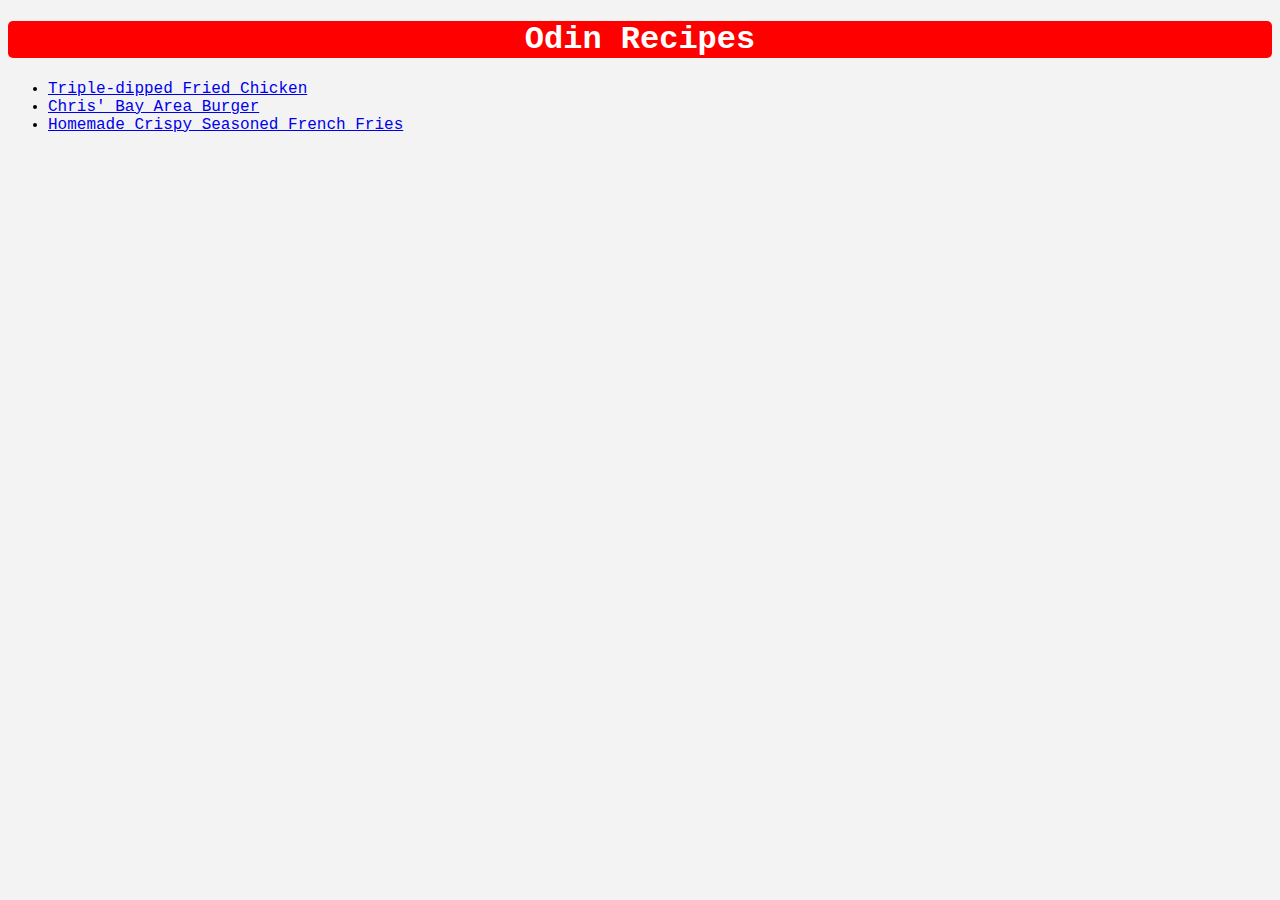
<file: index.html>
<!DOCTYPE html>
<html lang="en">
<head>
    <meta charset="UTF-8">
    <meta name="viewport" content="width=device-width, initial-scale=1.0">
    <link rel="stylesheet" href="styles.css">
    <title>Odin Recipes</title>
</head>
<body>
    <h1>Odin Recipes</h1>
    <ul>
        <li><a href="recipes/triple-dipped-fried-chicken.html">Triple-dipped Fried Chicken</a></li>
        <li><a href="recipes/chris-bay-area-burger.html">Chris' Bay Area Burger</a></li>
        <li><a href="recipes/seasoned-french-fries.html">Homemade Crispy Seasoned French Fries</a></li>
    </ul>
</body>
</html>
</file>
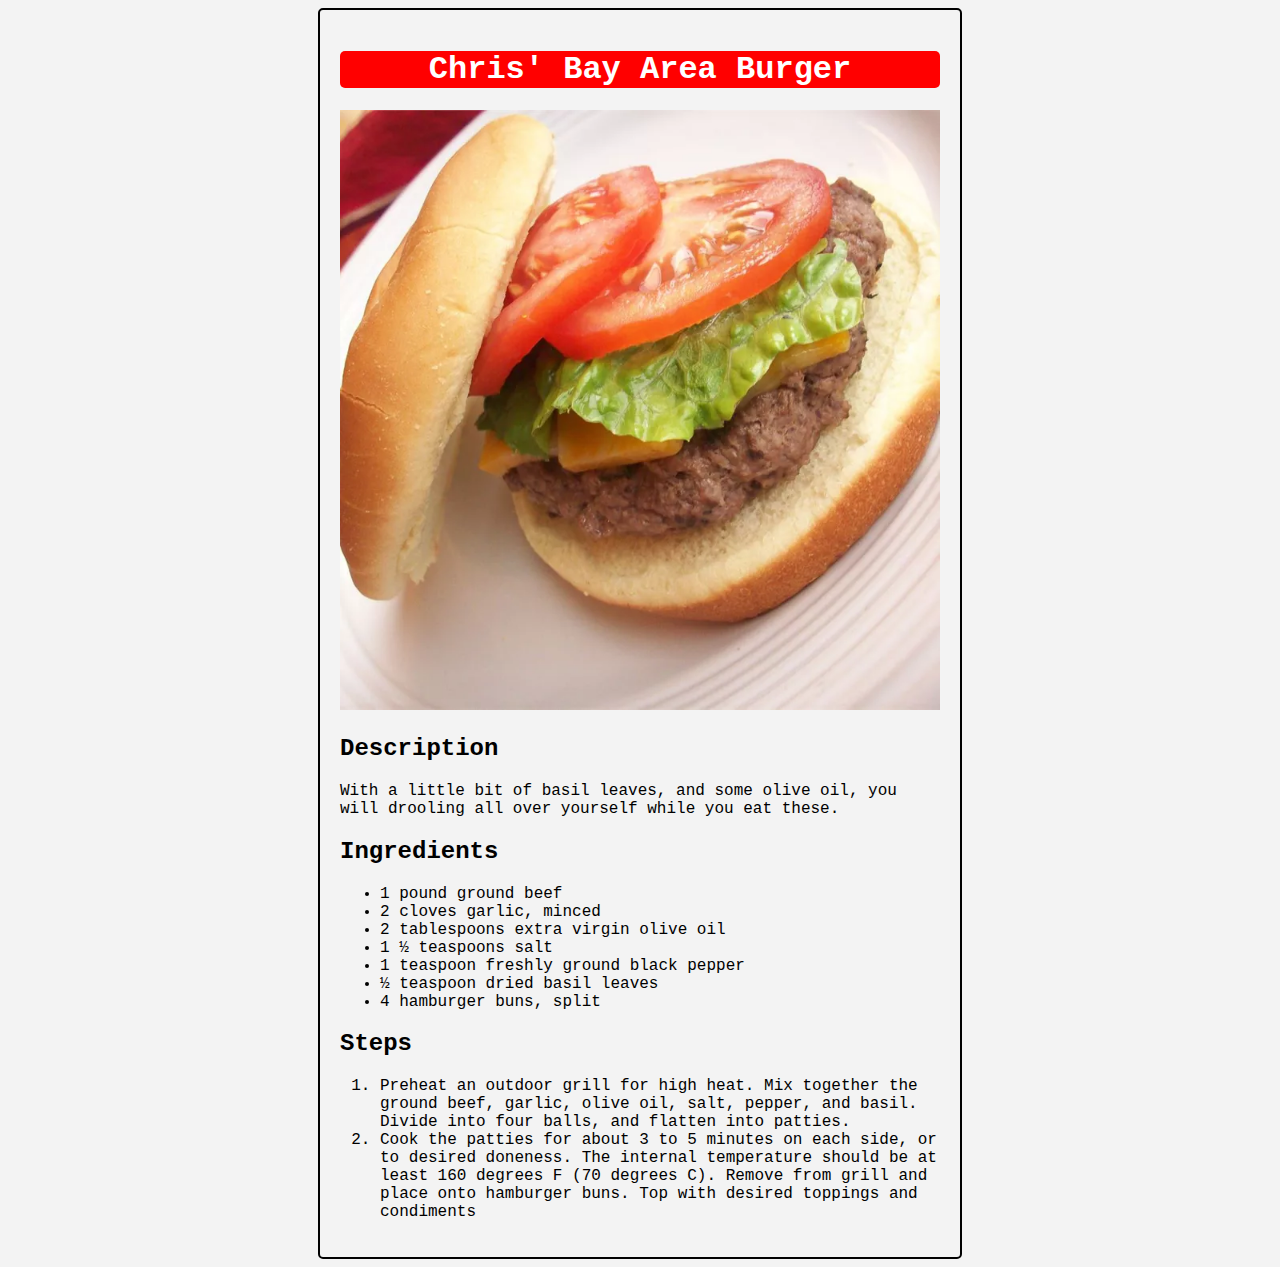
<file: recipes/chris-bay-area-burger.html>
<!DOCTYPE html>
<html lang="en">
<head>
    <meta charset="UTF-8">
    <meta name="viewport" content="width=device-width, initial-scale=1.0">
    <title>Chris' Bay Area Burger Recipe</title>
    <link rel="stylesheet" href="../styles.css">
</head>
<body>
    <div class="container">
    <h1>Chris' Bay Area Burger</h1>
    <img src="../img/chris-bay-area-burger.jpg"></img>
    <h2>Description</h2>
     <p>With a little bit of basil leaves, and some olive oil, you will drooling all over yourself while you eat these.</p>
    <h2>Ingredients</h2>
    <ul>
        <li>1 pound ground beef</li>
        <li>2 cloves garlic, minced</li>
        <li>2 tablespoons extra virgin olive oil</li>
        <li>1 ½ teaspoons salt</li>
        <li>1 teaspoon freshly ground black pepper</li>
        <li>½ teaspoon dried basil leaves</li>
        <li>4 hamburger buns, split</li>
    </ul>
    <h2>Steps</h2>
    <ol>
        <li>Preheat an outdoor grill for high heat. Mix together the ground beef, garlic, olive oil, salt, pepper, and basil. Divide into four balls, and flatten into patties.</li>
        <li>Cook the patties for about 3 to 5 minutes on each side, or to desired doneness. The internal temperature should be at least 160 degrees F (70 degrees C). Remove from grill and place onto hamburger buns. Top with desired toppings and condiments</li>
    </ol>
</div>
</body>
</html>
</file>
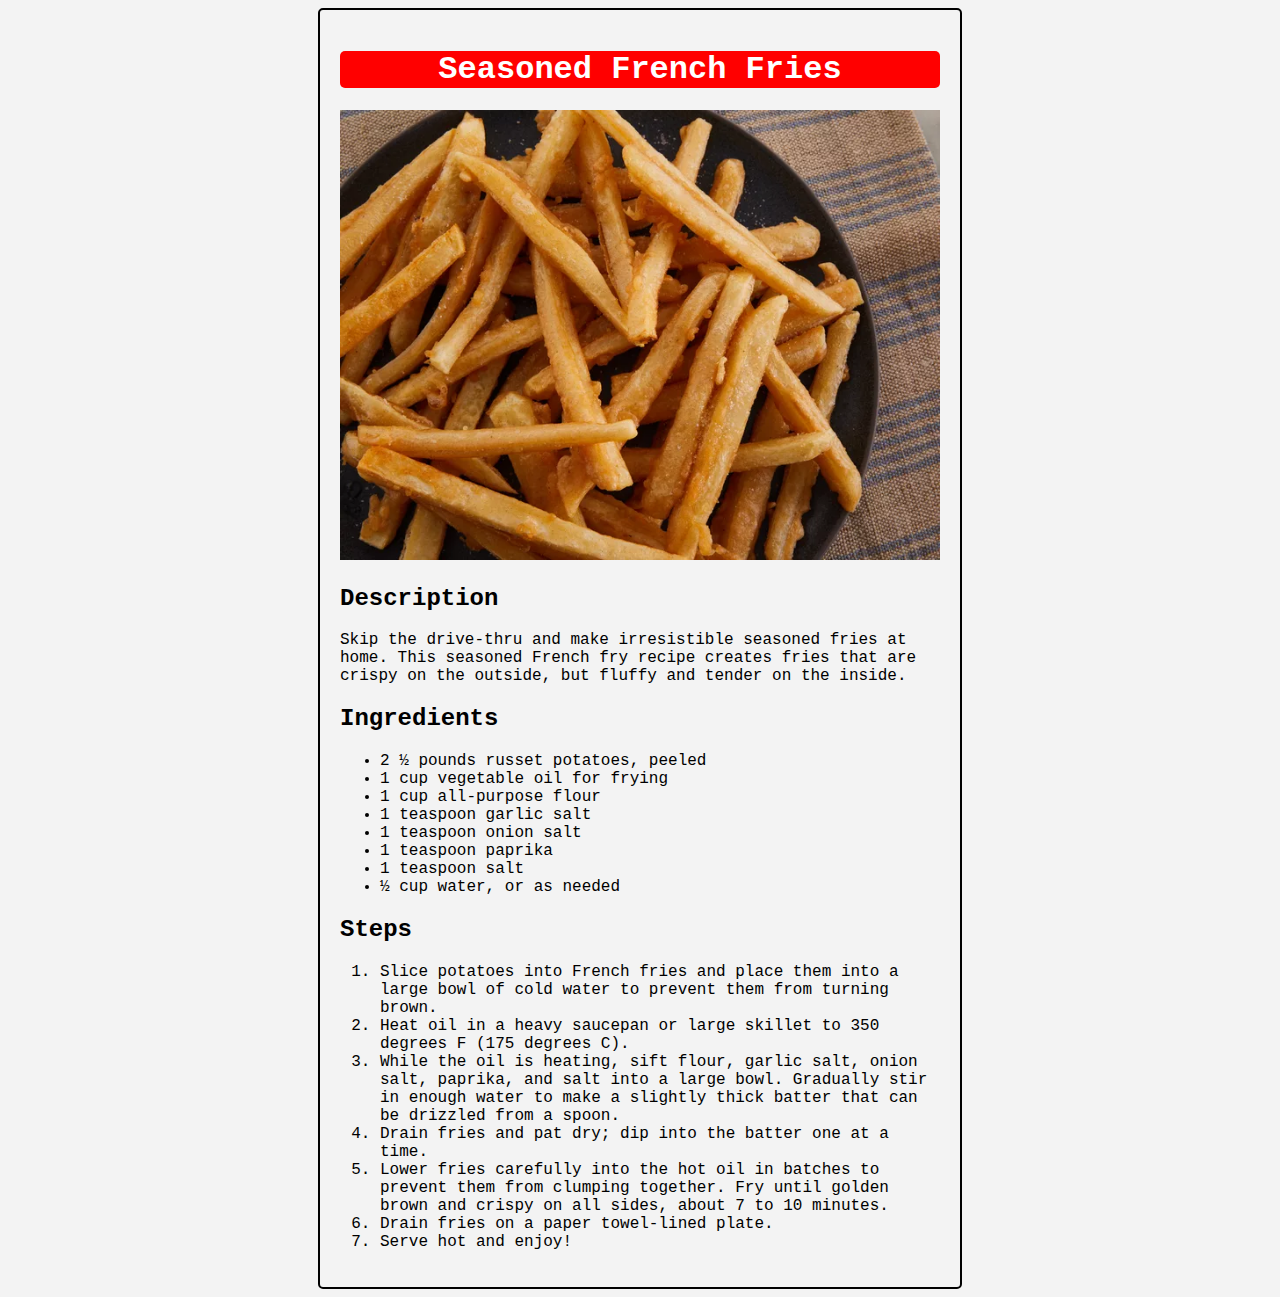
<file: recipes/seasoned-french-fries.html>
<!DOCTYPE html>
<html lang="en">
<head>
    <meta charset="UTF-8">
    <meta name="viewport" content="width=device-width, initial-scale=1.0">
    <title>Seasoned French Fries Recipe</title>
    <link rel="stylesheet" href="../styles.css">
</head>
<body>
    <div class="container">
    <h1>Seasoned French Fries</h1>
    <img src="../img/homemade-crispy-seasoned-french-fries.jpg"></img>
    <h2>Description</h2>
     <p>Skip the drive-thru and make irresistible seasoned fries at home. This seasoned French fry recipe creates fries that are crispy on the outside, but fluffy and tender on the inside.</p>
    <h2>Ingredients</h2>
    <ul>
        <li>2 ½ pounds russet potatoes, peeled</li>
        <li>1 cup vegetable oil for frying</li>
        <li>1 cup all-purpose flour</li>
        <li>1 teaspoon garlic salt</li>
        <li>1 teaspoon onion salt</li>
        <li>1 teaspoon paprika</li>
        <li>1 teaspoon salt</li>
        <li>½ cup water, or as needed</li>
    </ul>
    <h2>Steps</h2>
    <ol>
        <li>Slice potatoes into French fries and place them into a large bowl of cold water to prevent them from turning brown.</li>
        <li>Heat oil in a heavy saucepan or large skillet to 350 degrees F (175 degrees C).</li>
        <li>While the oil is heating, sift flour, garlic salt, onion salt, paprika, and salt into a large bowl. Gradually stir in enough water to make a slightly thick batter that can be drizzled from a spoon.</li>
        <li>Drain fries and pat dry; dip into the batter one at a time.</li>
        <li>Lower fries carefully into the hot oil in batches to prevent them from clumping together. Fry until golden brown and crispy on all sides, about 7 to 10 minutes.</li>
        <li>Drain fries on a paper towel-lined plate.</li>
        <li>Serve hot and enjoy!</li>
    </ol>
</div>
</body>
</html>
</file>
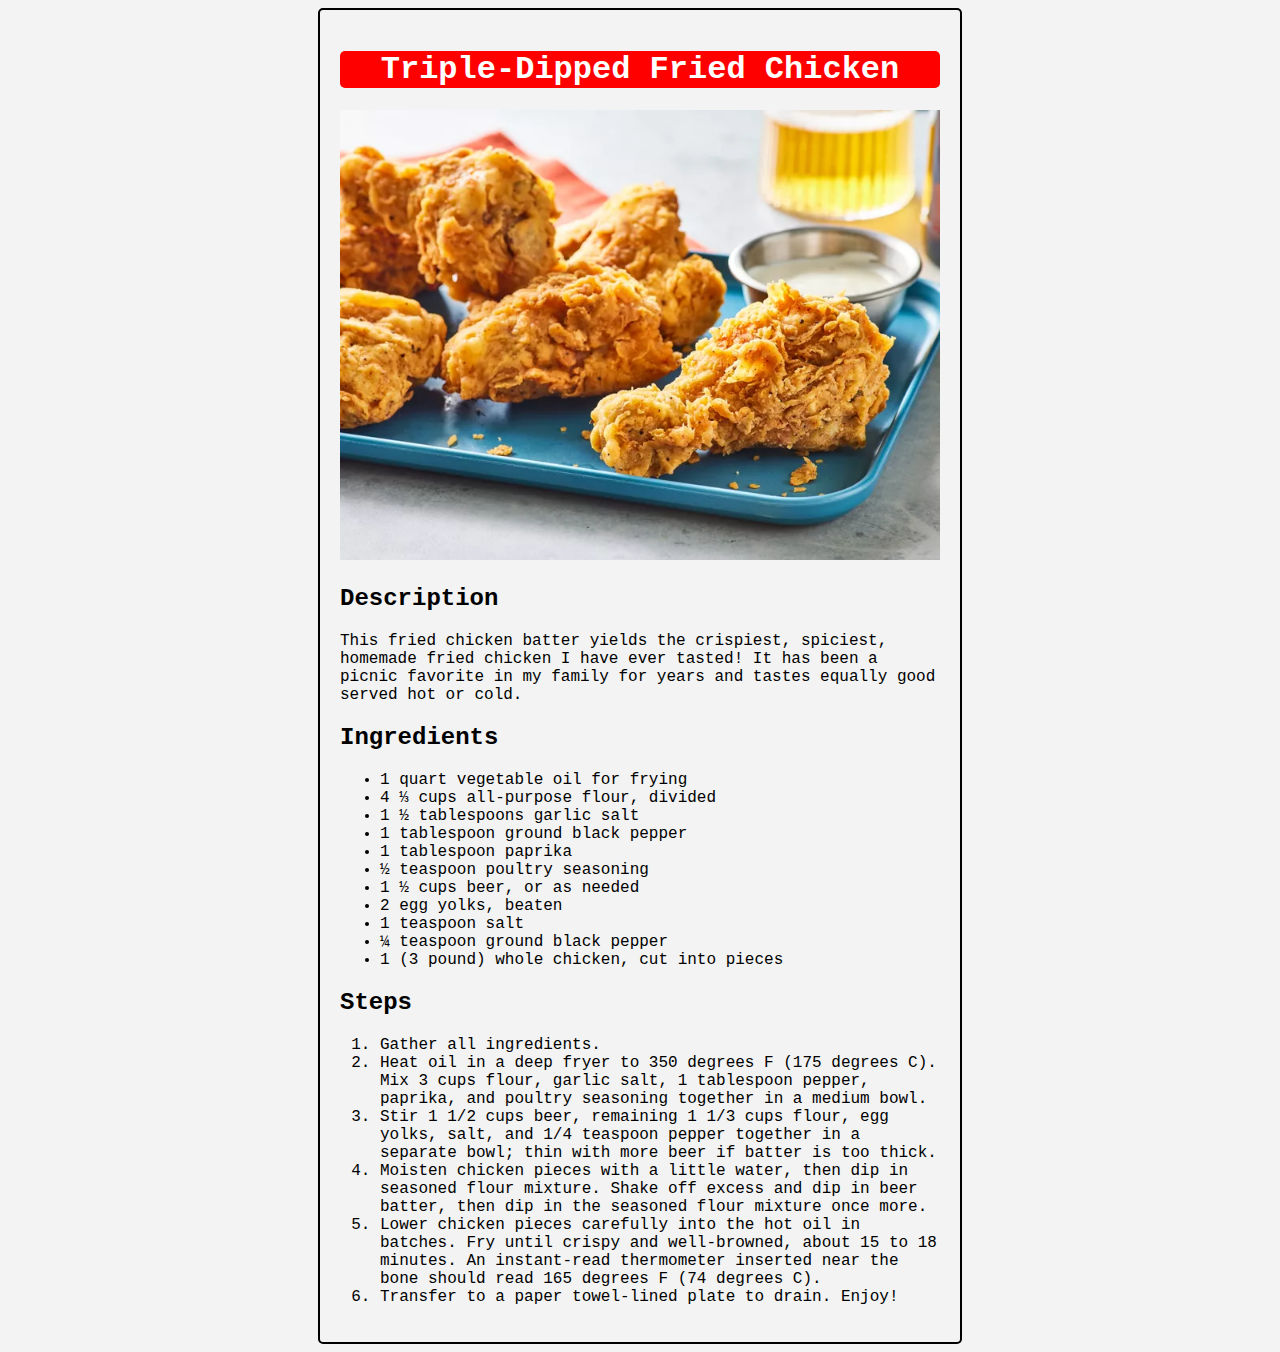
<file: recipes/triple-dipped-fried-chicken.html>
<!DOCTYPE html>
<html lang="en">
<head>
    <meta charset="UTF-8">
    <meta name="viewport" content="width=device-width, initial-scale=1.0">
    <title>Triple-Dipped Fried Chicken Recipes</title>
    <link rel="stylesheet" href="../styles.css">
</head>
<body>
    <div class="container">
    <h1>Triple-Dipped Fried Chicken</h1>
    <img src="../img/triple-dipped-fried-chicken.jpg"></img>
    <h2>Description</h2>
     <p>This fried chicken batter yields the crispiest, spiciest, homemade fried chicken I have ever tasted! It has been a picnic favorite in my family for years and tastes equally good served hot or cold.</p>
    <h2>Ingredients</h2>
    <ul>
        <li>1 quart vegetable oil for frying</li>
        <li>4 ⅓ cups all-purpose flour, divided</li>
        <li>1 ½ tablespoons garlic salt</li>
        <li>1 tablespoon ground black pepper</li>
        <li>1 tablespoon paprika</li>
        <li>½ teaspoon poultry seasoning</li>
        <li>1 ½ cups beer, or as needed</li>
        <li>2 egg yolks, beaten</li>
        <li>1 teaspoon salt</li>
        <li>¼ teaspoon ground black pepper</li>
        <li>1 (3 pound) whole chicken, cut into pieces</li>
    </ul>
    <h2>Steps</h2>
    <ol>
        <li>Gather all ingredients.</li>
        <li>Heat oil in a deep fryer to 350 degrees F (175 degrees C). Mix 3 cups flour, garlic salt, 1 tablespoon pepper, paprika, and poultry seasoning together in a medium bowl.</li>
        <li>Stir 1 1/2 cups beer, remaining 1 1/3 cups flour, egg yolks, salt, and 1/4 teaspoon pepper together in a separate bowl; thin with more beer if batter is too thick.</li>
        <li>Moisten chicken pieces with a little water, then dip in seasoned flour mixture. Shake off excess and dip in beer batter, then dip in the seasoned flour mixture once more.</li>
        <li>Lower chicken pieces carefully into the hot oil in batches. Fry until crispy and well-browned, about 15 to 18 minutes. An instant-read thermometer inserted near the bone should read 165 degrees F (74 degrees C).</li>
        <li>Transfer to a paper towel-lined plate to drain. Enjoy!</li>
    </ol>
</div>
</body>
</html>
</file>
<file: styles.css>
body {
    font-family: Courier New, Verdana, Georgia;
    background-color: #f3f3f3;
    color: black;
    align-items: center;
}

.container {
    display: block;
    margin: 0 auto;
    width: 600px;
    border-radius: 5px;
    padding: 20px;
    border: 2px solid ;
}
h1 {
    background-color: red;
    text-align: center;
    border-radius: 5px;
    color: white;
}
img {
    max-width: 100%;
    height: auto;
}
</file>
